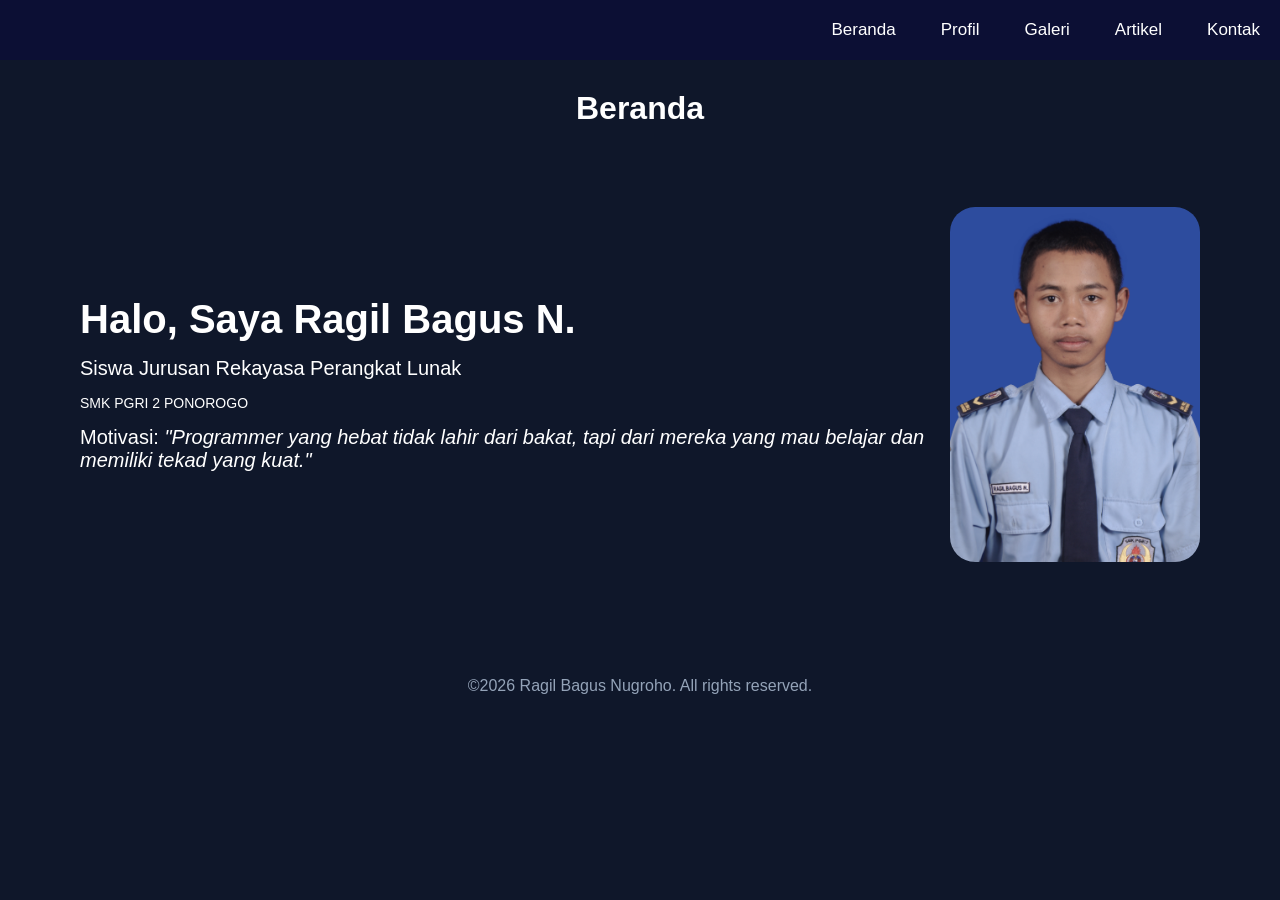
<file: index.html>
<!DOCTYPE html>
<html lang="id">
<head>
    <meta charset="UTF-8">
    <meta name="viewport" content="width=device-width, initial-scale=1.0">
    <title>Beranda</title>
    <link rel="stylesheet" href="style.css">
</head>
<body>
    <header>
        <nav>
            <a href="index.html">Beranda</a>
            <a href="profil.html">Profil</a>
            <a href="galeri.html">Galeri</a>
            <a href="artikel.html">Artikel</a>
            <a href="kontak.html">Kontak</a>
        </nav>
    </header>

    <main>
        <h1 style="text-align:center; margin-top:30px;">Beranda</h1>

        <section class="home">

        <div class="home-text">
            <h1>Halo, Saya Ragil Bagus N.</h1>
            <p>Siswa Jurusan Rekayasa Perangkat Lunak</p>
            <p class="school">SMK PGRI 2 PONOROGO</p>
            <p>Motivasi: <em>"Programmer yang hebat tidak lahir dari bakat, tapi dari mereka yang mau belajar dan memiliki tekad yang kuat."</em></p>
        </div>
        
        <img src="assets/foto.jpg" alt="Image" class="profile-img">

    </section>

    </main>

    <footer>
        <p>&copy;2026 Ragil Bagus Nugroho. All rights reserved.</p>
    </footer>

</body>
</html>
</file>
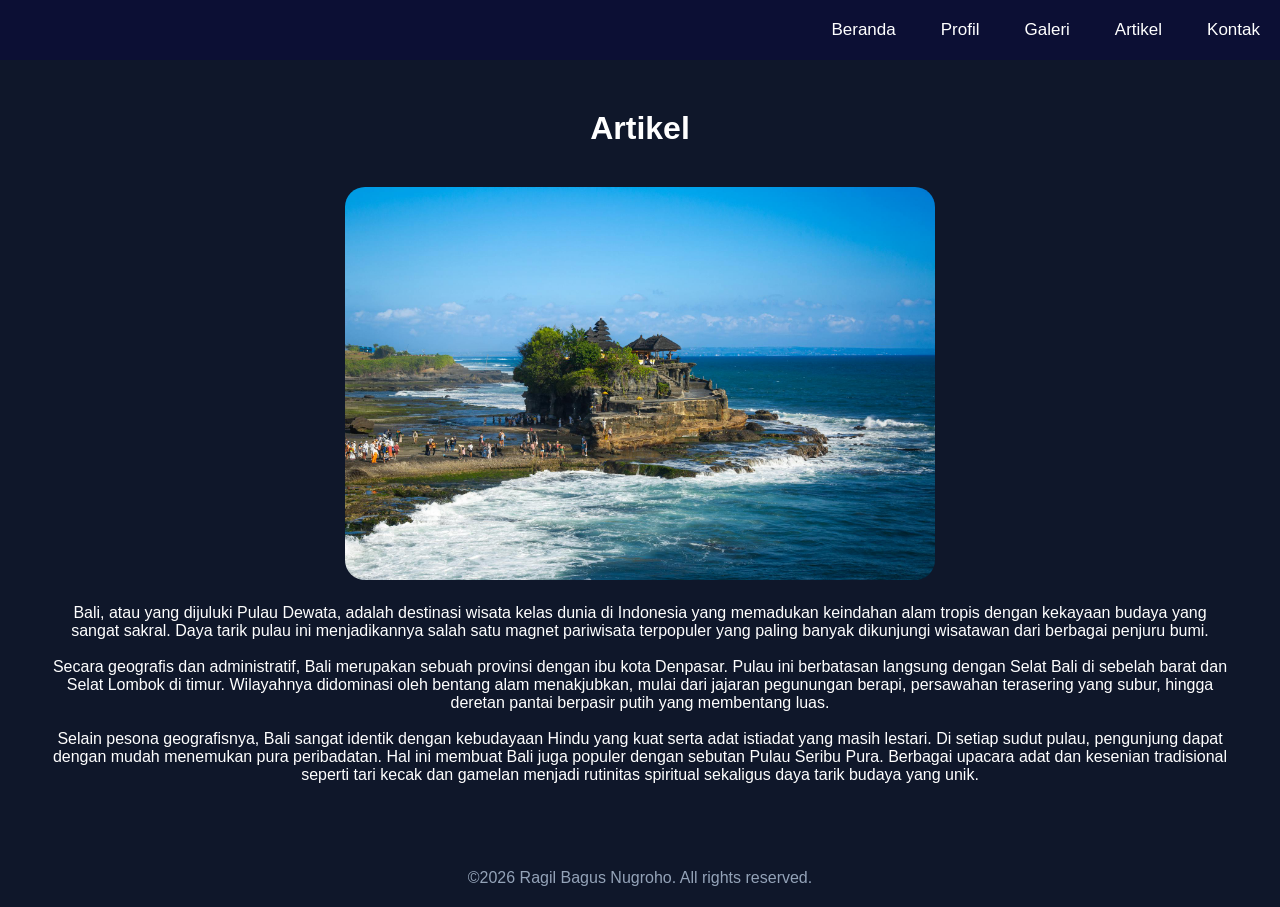
<file: artikel.html>
<!DOCTYPE html>
<html lang="id">
<head>
    <meta charset="UTF-8">
    <meta name="viewport" content="width=device-width, initial-scale=1.0">
    <title>Artikel</title>
    <link rel="stylesheet" href="style.css">
</head>
<body>
      <header>
        <nav>
            <a href="index.html">Beranda</a>
            <a href="profil.html">Profil</a>
            <a href="galeri.html">Galeri</a>
            <a href="artikel.html">Artikel</a>
            <a href="kontak.html">Kontak</a>
        </nav>
    </header>

    <main class="content-article">
        <h1 style="text-align:center; margin-bottom:30px;">Artikel</h1>
        <img src="assets/bali.jpg" alt="Bali">
                 <p>
                    Bali, atau yang dijuluki Pulau Dewata, adalah destinasi wisata kelas dunia di Indonesia yang memadukan keindahan alam tropis dengan kekayaan budaya yang sangat sakral.
                    Daya tarik pulau ini menjadikannya salah satu magnet pariwisata terpopuler yang paling banyak dikunjungi wisatawan dari berbagai penjuru bumi. 
                 </p>
                 <br>
                    <p>
                        Secara geografis dan administratif, Bali merupakan sebuah provinsi dengan ibu kota Denpasar. Pulau ini berbatasan langsung dengan Selat Bali di sebelah barat dan Selat Lombok di timur. 
                        Wilayahnya didominasi oleh bentang alam menakjubkan, mulai dari jajaran pegunungan berapi, persawahan terasering yang subur, hingga deretan pantai berpasir putih yang membentang luas. 
                    </p>
                    <br>
                        <p>
                            Selain pesona geografisnya, Bali sangat identik dengan kebudayaan Hindu yang kuat serta adat istiadat yang masih lestari. Di setiap sudut pulau, pengunjung dapat dengan mudah menemukan pura peribadatan.
                            Hal ini membuat Bali juga populer dengan sebutan Pulau Seribu Pura. Berbagai upacara adat dan kesenian tradisional seperti tari kecak dan gamelan menjadi rutinitas spiritual sekaligus daya tarik budaya yang unik.
                        </p>
    </main>

    <footer>
        <p>&copy;2026 Ragil Bagus Nugroho. All rights reserved.</p>
    </footer>
</body>
</html>
</file>
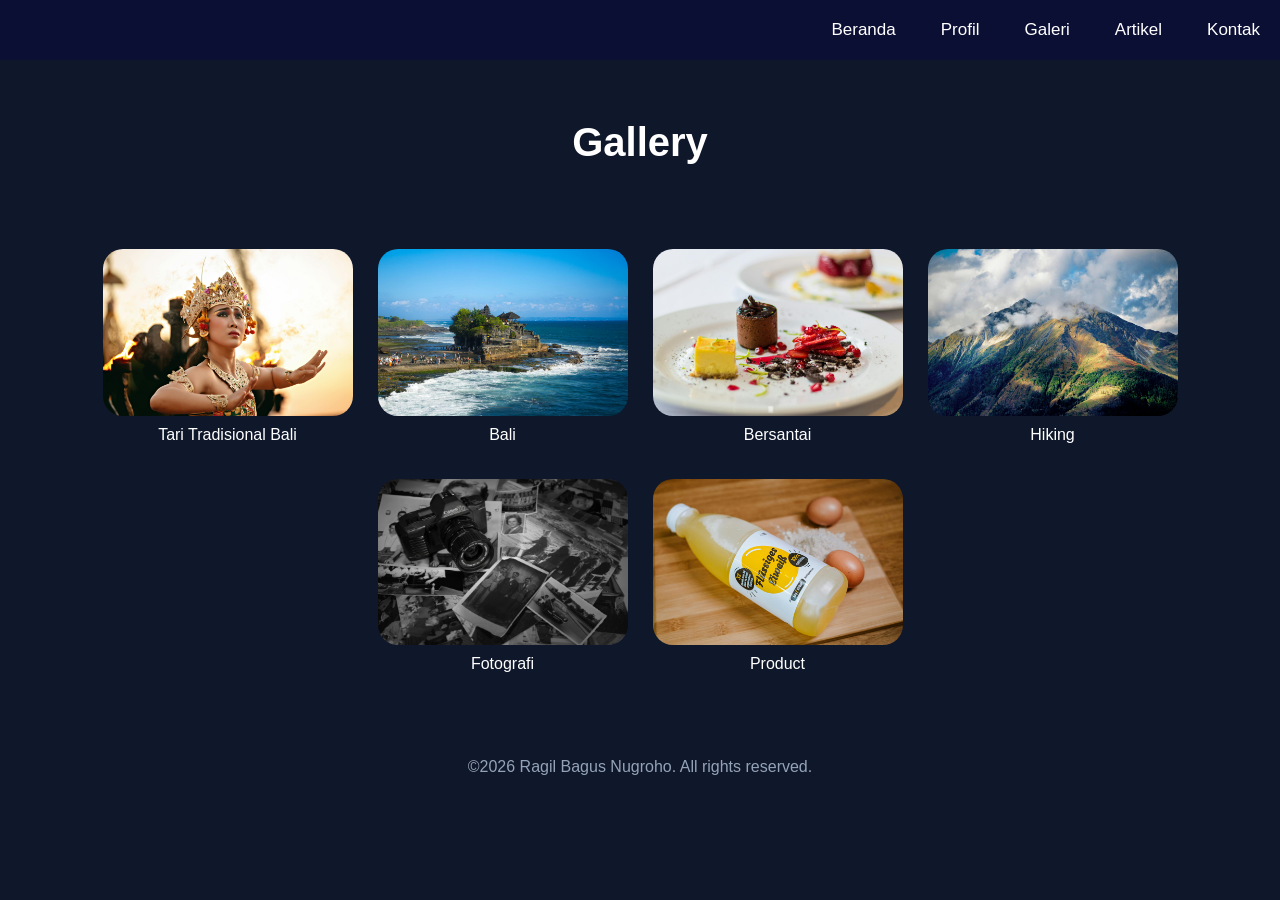
<file: galeri.html>
<!DOCTYPE html>
<html lang="id">
<head>
    <meta charset="UTF-8">
    <meta name="viewport" content="width=device-width, initial-scale=1.0">
    <title>Galeri</title>
    <link rel="stylesheet" href="style.css">
</head>
<body>
    <header>
        <nav>
            <a href="index.html">Beranda</a>
            <a href="profil.html">Profil</a>
            <a href="galeri.html">Galeri</a>
            <a href="artikel.html">Artikel</a>
            <a href="kontak.html">Kontak</a>
        </nav>
    </header>

        <h1 class="title-gallery">Gallery</h1>
    <main class="content-gallery">
        <div class="gallery-items">
            <img src="assets/art.jpg">
            <p>Tari Tradisional Bali</p>
        </div>
        <div class="gallery-items">
            <img src="assets/bali.jpg">
            <p>Bali</p>
        </div>
        <div class="gallery-items">
            <img src="assets/food.jpg">
            <p>Bersantai</p>
        </div>
        <div class="gallery-items">
            <img src="assets/mountain.jpg">
            <p>Hiking</p>
        </div>
        <div class="gallery-items">
            <img src="assets/photograph.jpg">
            <p>Fotografi</p>
        </div>
        <div class="gallery-items">
            <img src="assets/product.jpg">
            <p>Product</p>
        </div>
    </main>

    <footer>
        <p>&copy;2026 Ragil Bagus Nugroho. All rights reserved.</p>
    </footer>
</body>
</html>
</file>
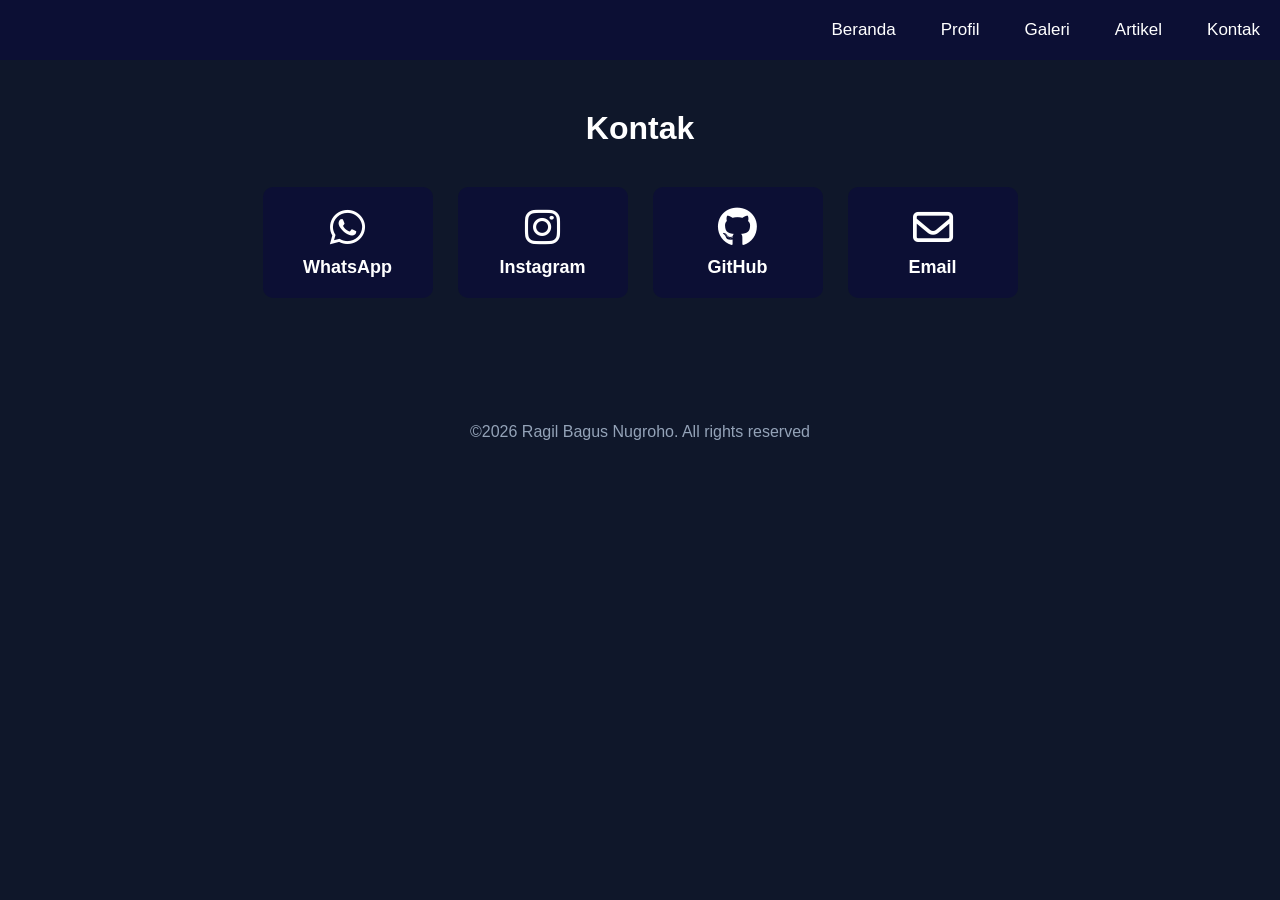
<file: kontak.html>
<!DOCTYPE html>
<html lang="id">
<head>
    <meta charset="UTF-8">
    <meta name="viewport" content="width=device-width, initial-scale=1.0">
    <title>Kontak</title>
    <link rel="stylesheet" href="style.css">
    <link rel="stylesheet" href="https://cdnjs.cloudflare.com/ajax/libs/font-awesome/6.5.1/css/all.min.css">
</head>
<body>
    <header>
        <nav>
            <a href="index.html">Beranda</a>
            <a href="profil.html">Profil</a>
            <a href="galeri.html">Galeri</a>
            <a href="artikel.html">Artikel</a>
            <a href="kontak.html">Kontak</a>
        </nav>
    </header>

    <main class="content">
        <h1>Kontak</h1> 

        <div class="contact">
             <a href="https://wa.me/6285259859686" target="_blank" class="box-contact">
               <i class="fa-brands fa-whatsapp"></i> <span>WhatsApp</span>
            </a>
            <a href="https://www.instagram.com/ragellbguuss" target="_blank" class="box-contact">
                <i class="fa-brands fa-instagram"></i> <span>Instagram</span>
            </a>
            <a href="https://github.com/ragilbagus12" target="_blank" class="box-contact">
                <i class="fa-brands fa-github"></i> <span>GitHub</span>
            </a>
            <a href="mailto:ragilbagus2211@gmail.com" target="_blank" class="box-contact">
                <i class="fa-regular fa-envelope"></i> <span>Email</span>
            </a>
        </div>
    </main>

    <footer>
        <p>&copy;2026 Ragil Bagus Nugroho. All rights reserved</p>
    </footer>
</body>
</html>
</file>
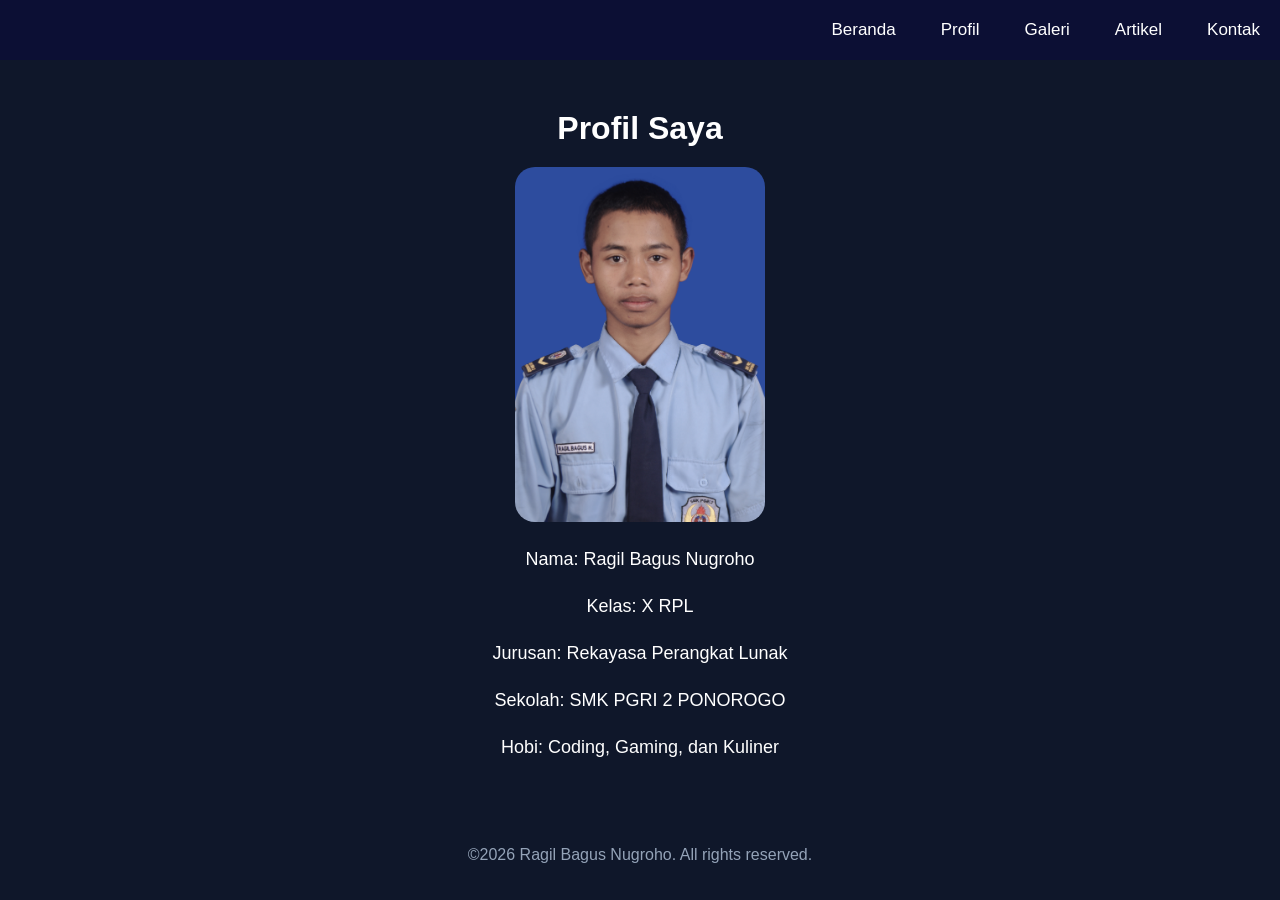
<file: profil.html>
<!DOCTYPE html>
<html lang="id">
<head>
    <meta charset="UTF-8">
    <meta name="viewport" content="width=device-width, initial-scale=1.0">
    <title>Profil</title>
    <link rel="stylesheet" href="style.css">
</head>
<body>
    <header>
        <nav>
            <a href="index.html">Beranda</a>
            <a href="profil.html">Profil</a>
            <a href="galeri.html">Galeri</a>
            <a href="artikel.html">Artikel</a>
            <a href="kontak.html">Kontak</a>
        </nav>
    </header>

    <main class="content">
        <h1>Profil Saya</h1>
        <img src="assets/foto.jpg" alt="Profil">
        
            <section>
                <p>Nama: Ragil Bagus Nugroho</p>
                <p>Kelas: X RPL</p>
                <p>Jurusan: Rekayasa Perangkat Lunak</p>
                <p>Sekolah: SMK PGRI 2 PONOROGO</p>
                <p>Hobi: Coding, Gaming, dan Kuliner</p>
            </section>
        
    </main>

    <footer>
        <p>&copy;2026 Ragil Bagus Nugroho. All rights reserved.</p>
    </footer>
</body>
</html>
</file>
<file: style.css>
*{
    margin: 0;
    padding: 0;
    box-sizing: border-box;
    font-family: Arial, Helvetica, sans-serif;
}
body{
    background-color: #0f172a;
    color: white;
}
nav{
    background-color: #0c0f34;
    padding: 20px;
    display: flex;
    justify-content: flex-end;
    gap: 25px;
}
nav a{
    color: white;
    margin-left: 20px;
    font-size: 17px;
    text-decoration: none;
}
nav a:hover{
    color: #1338be;
}
.home{
    display: flex;
    align-items: center;
    justify-content: space-around;
    padding: 80px;
}
.home img{
    width: 250px;
    border-radius: 25px;
}
.home-text h1{
    font-size: 40px;
}
.home-text p{
    gap: 10px;
    font-size: 20px;
    margin-top: 15px;
}
.home-text .school{
    font-size: 14px;
}
.content{
    padding: 50px;
    text-align: center;
}
.content img{
    width: 250px;
    border-radius: 20px;
    margin-top: 20px;
}
.content p{
    font-size: 18px;
    line-height: 1.5;
    margin-top: 20px;
}
.content-article{
    padding: 50px;
    text-align: center;
}
.content-article img{
    width: 50%;
    border-radius: 20px;
    margin-top: 10px;
    margin-bottom: 20px;
}
.content-gallery{
    padding: 50px;
    text-align: center;
    display: flex;
    flex-wrap: wrap;
    justify-content: center;
    gap: 25px;
}
.title-gallery{
    text-align: center;
    margin-bottom: 24px;
    margin-top: 60px;
    font-size: 40px;
    color:white;
}
.gallery-items{
    text-align: center;
}
.gallery-items p{
    margin-top: 10px;
    font-size: 16px;
}
.content-gallery img{
    width: 250px;
    border-radius: 20px;
    margin-top: 10px;
    display: block;
}
.contact{
    display: flex;
    justify-content: center;
    gap: 25px;
    padding: 40px;
}
.box-contact{
    background-color: #0c0f34;
    color: white;
    text-decoration: none;
    width: 170px;
    padding: 20px;
    border-radius: 10px;
    display: flex;
    flex-direction: column;
    align-items: center;
    gap: 10px;
    font-size: 18px;
    font-weight: bold;
    transition: 0.3s;
}
.box-contact i{
    font-size: 40px;
}
.box-contact:hover{
    background-color: #23242a;
    transform: scale(1.10);
}
footer{
    text-align: center;
    color: #94a3b8;
    margin-top: 35px;
    margin-bottom: 20px;
}
</file>
